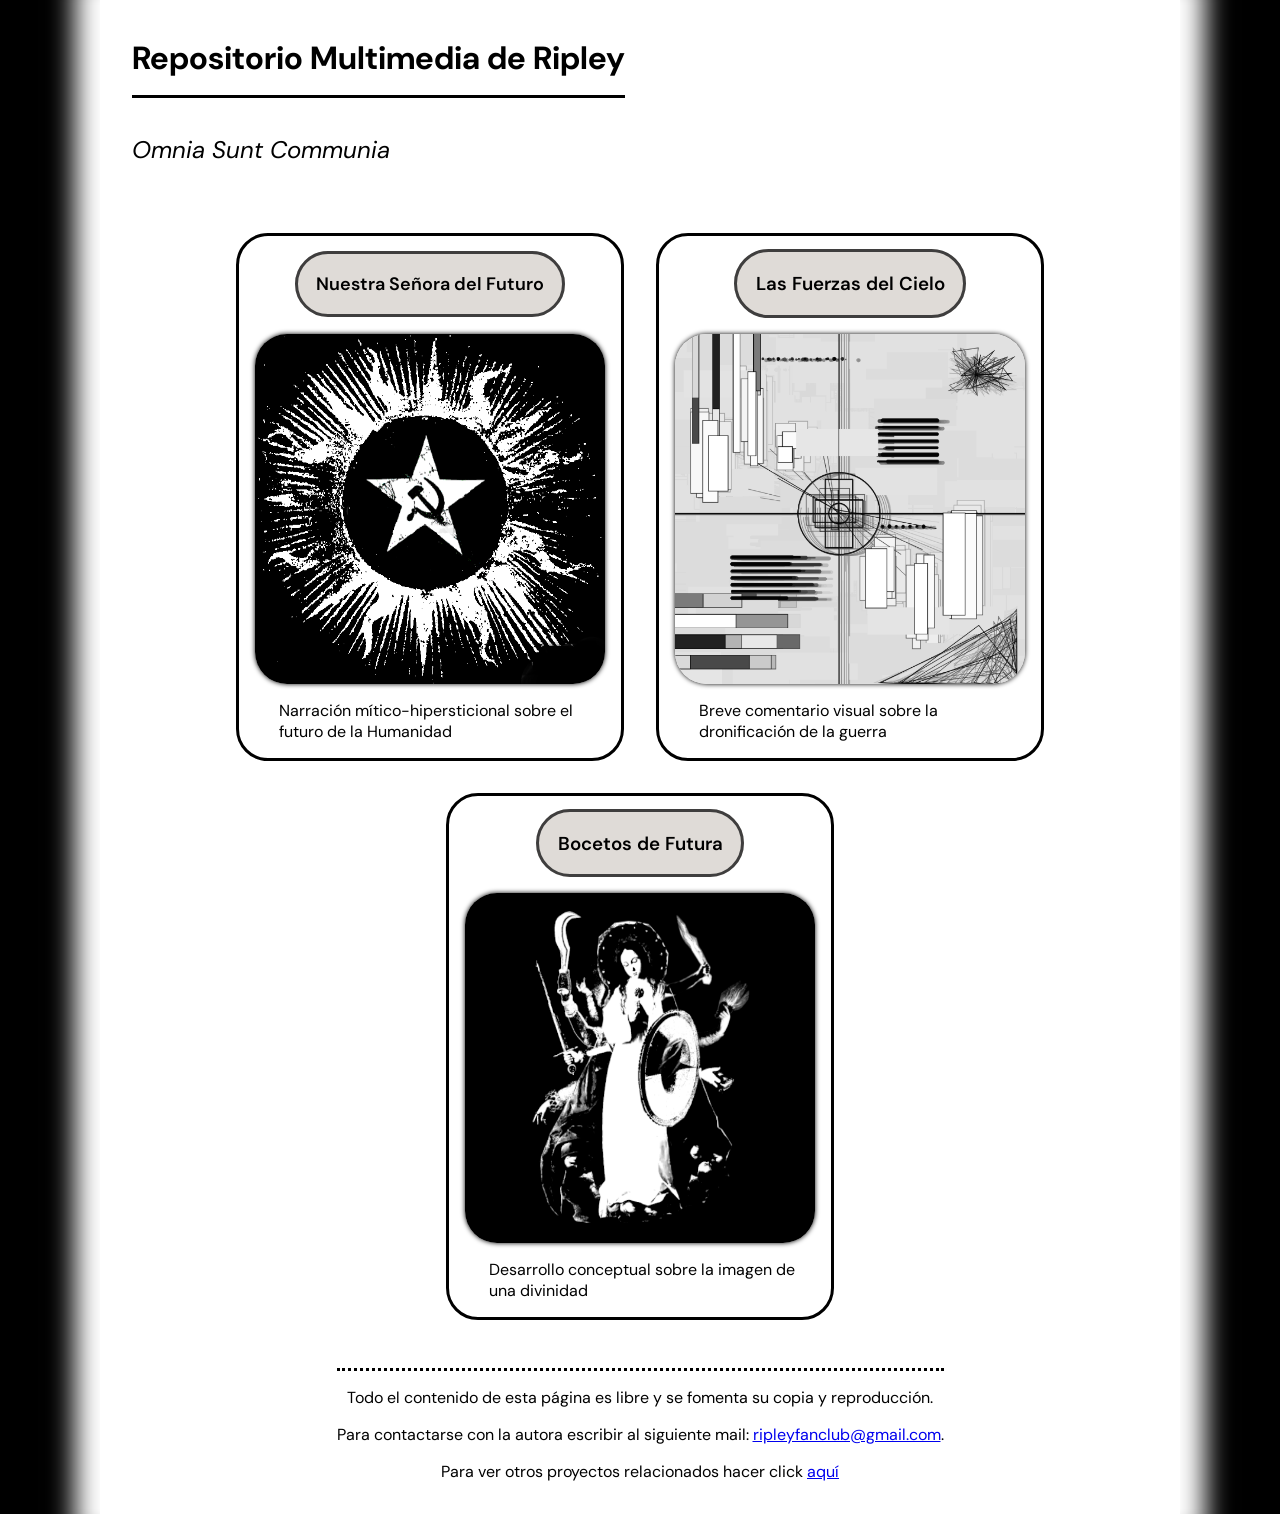
<file: index.html>
<!DOCTYPE html>
<html lang="es">
    <head>
        <meta charset="UTF-8">
        <meta name="viewport" content="width=device-width, initial-scale=1.0">
        <link rel="preconnect" href="https://fonts.googleapis.com">
        <link rel="preconnect" href="https://fonts.gstatic.com" crossorigin>
        <link href="https://fonts.googleapis.com/css2?family=DM+Sans:ital,opsz,wght@0,9..40,100..1000;1,9..40,100..1000&display=swap" rel="stylesheet">
        <title>Repositorio Multimedia de Ripley</title>
        <link rel="stylesheet" href="css/style.css">
        
    </head>

    <body>
        <div class="contenedorPrincipal">
            <header>
                <h1>Repositorio Multimedia de Ripley</h1>
                <h2>Omnia Sunt Communia</h2>
            </header>
            <main>
                <div class="cajaMuestra">
                <section>
                    <h3><a href="futuro.html" id="anastrofe">Nuestra Señora del Futuro</a></h3>
                    <img class="imgIndex" src="img/solar.png" alt="Imagen de Comunismo Solar" width="300px">
                    <p>Narración mítico-hipersticional sobre el futuro de la Humanidad</p>
                </section>
                <section>
                    <h3><a href="vision.html">Las Fuerzas del Cielo</a></h3>
                    <img class="imgIndex" src="img/vision.png" alt="Imagen de mira de drone militar" width="300px">
                    <p>Breve comentario visual sobre la dronificación de la guerra</p>
                </section>
                <section>
                    <h3><a href="futura-bocetos.html">Bocetos de Futura</a></h3>
                    <img class="imgIndex" src="img/nsdf.png" alt="Imagen de Futura" width="300px">
                    <p>Desarrollo conceptual sobre la imagen de una divinidad</p>
                </section>
            </div>
            </main>
            <footer>
                <p>Todo el contenido de esta página es libre y se fomenta su copia y reproducción.</p>
                <p>Para contactarse con la autora escribir al siguiente mail: <a href="mailto:ripleyfanclub@gmail.com">ripleyfanclub@gmail.com</a>.</p>
                <p>Para ver otros proyectos relacionados hacer click <a href="https://linktr.ee/ripley_y">aquí</a></p>           
            </footer>
        </div>
    </body>
</html>
</file>
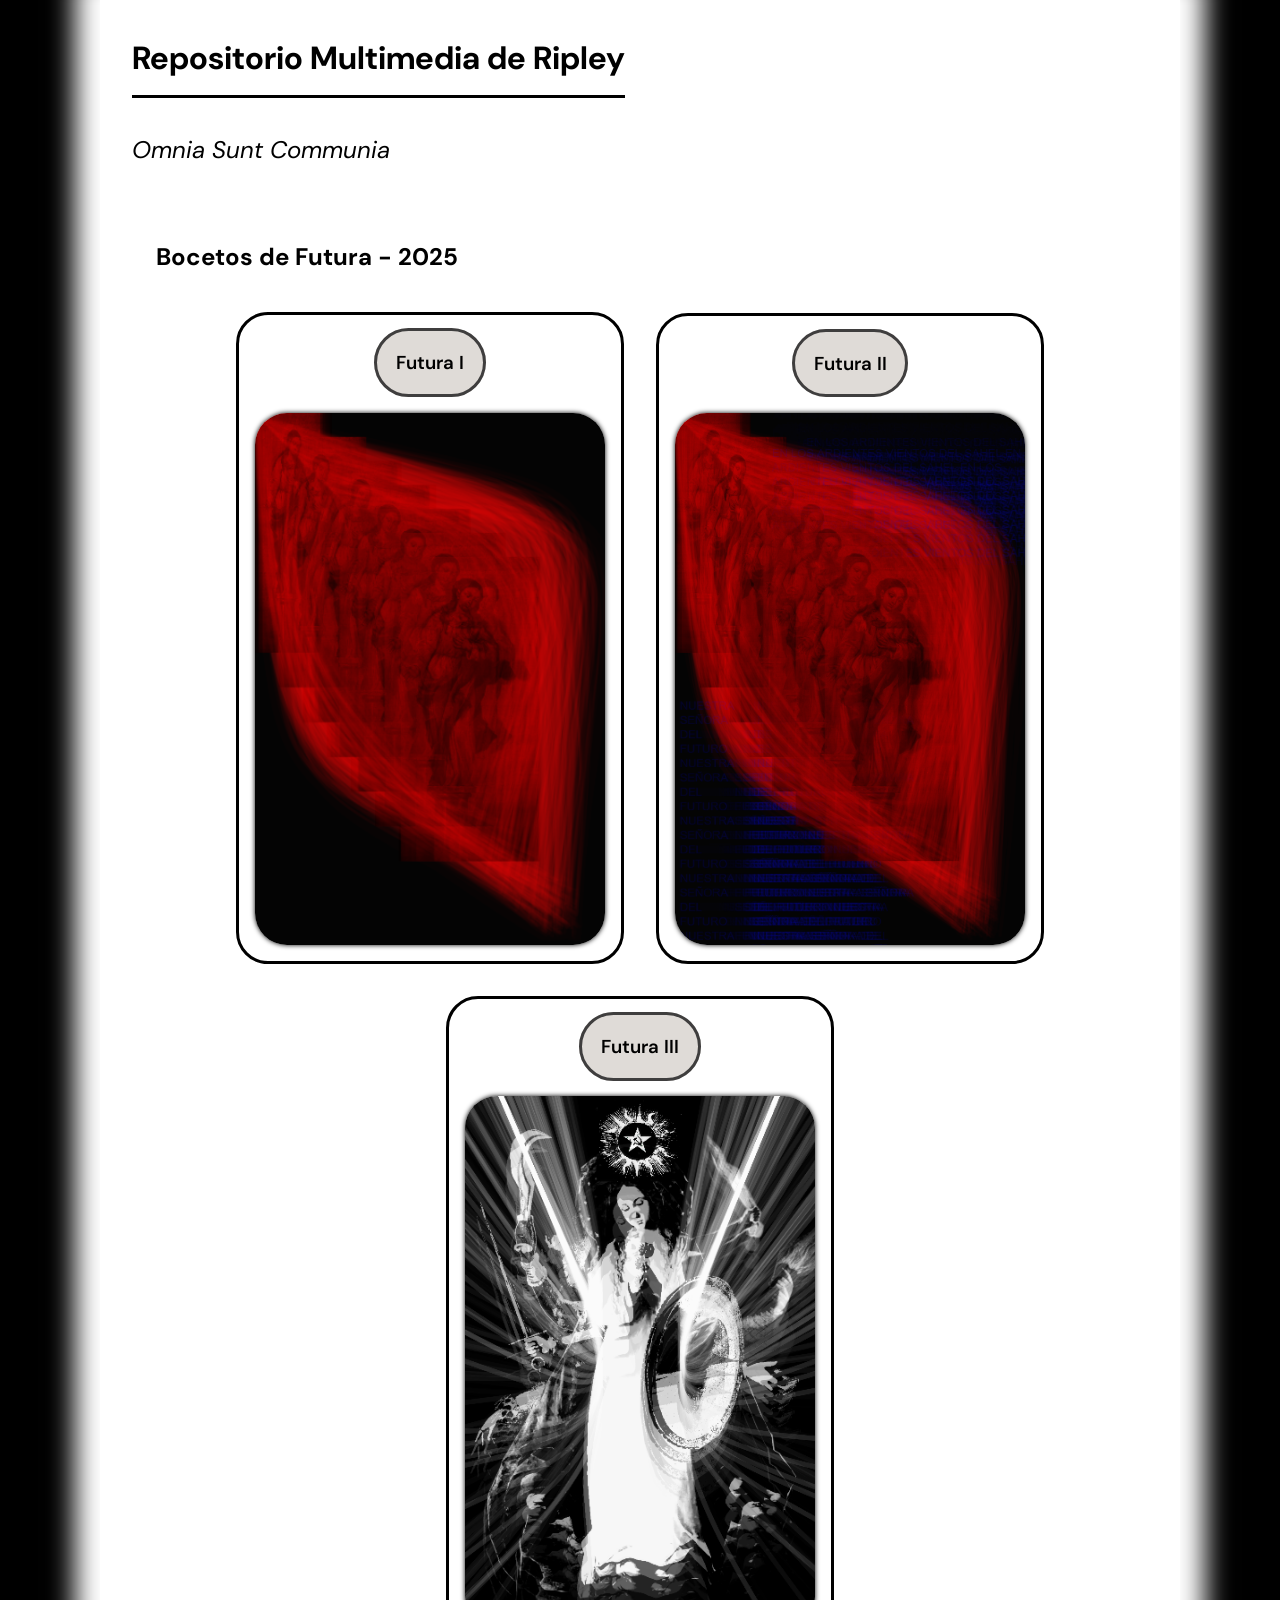
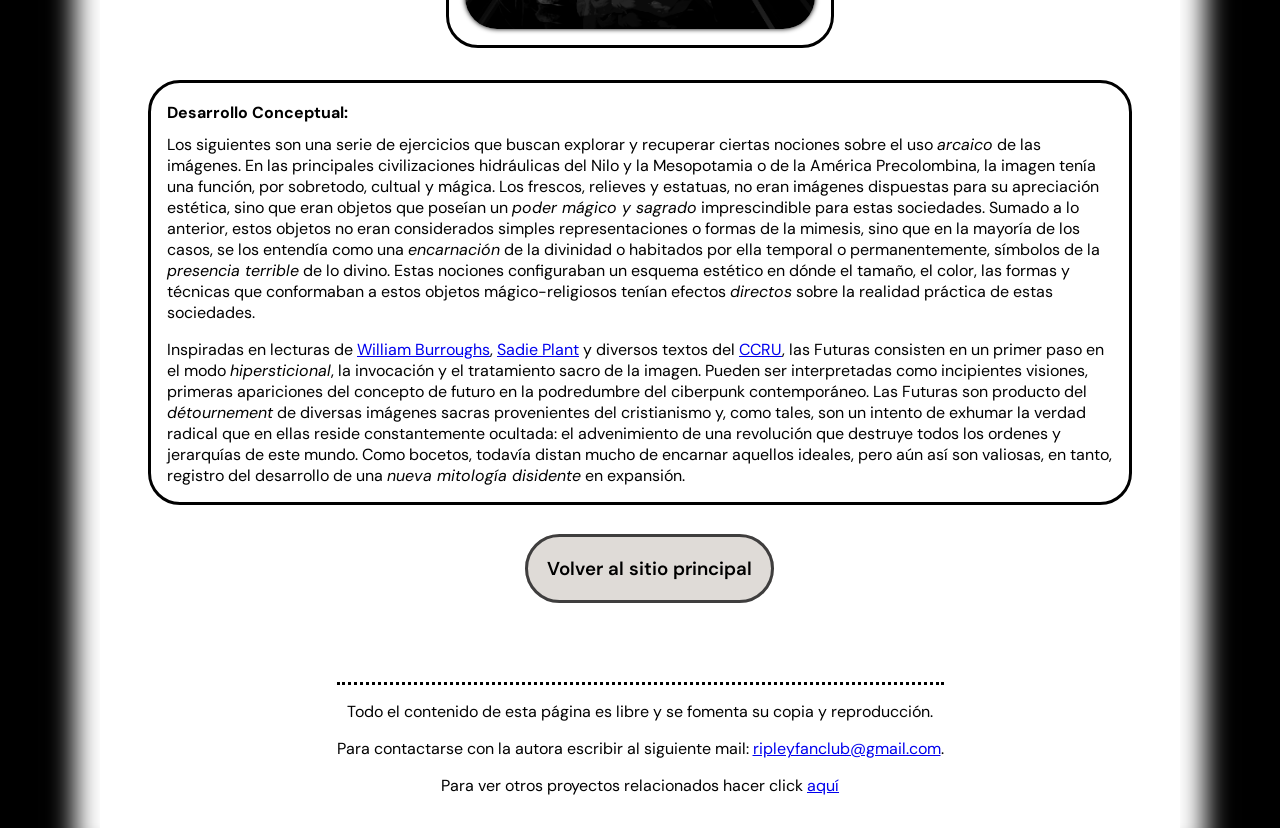
<file: futura-bocetos.html>
<!DOCTYPE html>
<html lang="es">
    <head>
        <meta charset="UTF-8">
        <meta name="viewport" content="width=device-width, initial-scale=1.0">
        <link rel="preconnect" href="https://fonts.googleapis.com">
        <link rel="preconnect" href="https://fonts.gstatic.com" crossorigin>
        <link href="https://fonts.googleapis.com/css2?family=DM+Sans:ital,opsz,wght@0,9..40,100..1000;1,9..40,100..1000&display=swap" rel="stylesheet">
              
       
        <title>Bocetos de Futura</title>
        <link rel="stylesheet" href="css/style.css">
    </head>

    <body>
        <div class="contenedorPrincipal">
            <header>
                <h1>Repositorio Multimedia de Ripley</h1>
                <h2>Omnia Sunt Communia</h2>
            </header>
            <main>
                <article>
                    <h3 class="titulosObras">Bocetos de Futura - 2025</h3>
                </article>
                
                <article class="cajaMuestra">
                    <section>
                        <h3><a href="futura (1).html">Futura I</a></h3>
                        <img class="futuraCaja" src="img/futura1.png" alt="Imagen de Futura I">
                    </section>
                    <section>
                        <h3><a href="futura (2).html">Futura II</a></h3>
                        <img class="futuraCaja" src="img/futura2.png" alt="Imagen de Futura II">
                    </section>
                    <section>
                        <h3><a href="futura (3).html">Futura III</a></h3>
                        <img class="futuraCaja" src="img/futura3.png" alt="Imagen de Futura III">
                    </section>
                </article>
                <div id="futuraBocetos">
                <section>
                    <h4>Desarrollo Conceptual:</h4>
                    <p>Los siguientes son una serie de ejercicios que buscan explorar y recuperar ciertas nociones sobre el uso <em>arcaico</em> de las imágenes. En las principales civilizaciones hidráulicas del Nilo y la Mesopotamia o de la América Precolombina, la imagen tenía una función, por sobretodo, cultual y mágica. Los frescos, relieves y estatuas, no eran imágenes dispuestas para su apreciación estética, sino que eran objetos que poseían un <em>poder mágico y sagrado</em> imprescindible para estas sociedades. Sumado a lo anterior, estos objetos no eran considerados simples representaciones o formas de la mimesis, sino que en la mayoría de los casos, se los entendía como una <em>encarnación</em> de la divinidad o habitados por ella temporal o permanentemente, símbolos de la <em>presencia terrible</em> de lo divino. Estas nociones configuraban un esquema estético en dónde el tamaño, el color, las formas y técnicas que conformaban a estos objetos mágico-religiosos tenían efectos <em>directos</em> sobre la realidad práctica de estas sociedades. </p>
                    <p>Inspiradas en lecturas de <a href="https://www.youtube.com/watch?v=v44Dj5hjpow" target="_blank">William Burroughs</a>, <a href="https://www.sadieplant.com/" target="_blank">Sadie Plant</a> y diversos textos del <a href="http://www.ccru.net/index.htm" target="_blank">CCRU</a>, las Futuras consisten en un primer paso en el modo <em>hipersticional</em>, la invocación y el tratamiento sacro de la imagen. Pueden ser interpretadas como incipientes visiones, primeras apariciones del concepto de futuro en la podredumbre del ciberpunk contemporáneo. Las Futuras son producto del <em>détournement</em> de diversas imágenes sacras provenientes del cristianismo y, como tales, son un intento de exhumar la verdad radical que en ellas reside constantemente ocultada: el advenimiento de una revolución que destruye todos los ordenes y jerarquías de este mundo. Como bocetos, todavía distan mucho de encarnar aquellos ideales, pero aún así son valiosas, en tanto, registro del desarrollo de una <em>nueva mitología disidente</em> en expansión.</p>
                </section>
                <section>
                    <h3 class="botonRetorno"><a href="index.html">Volver al sitio principal</a></h3>
                </section>
                </div>
            </main>
            <footer>
                <p>Todo el contenido de esta página es libre y se fomenta su copia y reproducción.</p>
                <p>Para contactarse con la autora escribir al siguiente mail: <a href="mailto:ripleyfanclub@gmail.com">ripleyfanclub@gmail.com</a>.</p>
                <p>Para ver otros proyectos relacionados hacer click <a href="https://linktr.ee/ripley_y">aquí</a></p>           
            </footer>
        </div>
    </body>
</html>
</file>
<file: css/style.css>
html, body {
  margin: 0;
  padding: 0;
  display:flex;
  align-items: flex-start;
  justify-content: center;
  background-color: black;
  overflow-x: hidden; 
  width: 100%;
}

* {
box-sizing: border-box;
font-family: "DM Sans", sans-serif;
}



/*-------------------------CAJAS, BORDES Y MARGENES----------------------*/

.contenedorPrincipal {

max-width: 1080px;
padding: 2em;
padding-top: 1em;
background-color: white;
display: flex;
flex-direction: column;
align-items: center;
box-shadow: 0 0 25px 25px #ffffff;


}

.cajaMuestra section {

max-width: min-content;
padding: 1em;
margin: 1em;
border: 3px solid black;
border-color: black;
border-radius: 2em;
display: flex;
flex-direction: column;
align-items: center;
justify-content: center;

}

.cajaMuestra {

display: flex;
flex-wrap: wrap;
flex-direction: row;
justify-content: center;
align-items: center;

}

.paginaCanvas section, #futuraBocetos section {

padding: 1em;
margin: 1em;
border: 3px solid black;
border-color: black;
border-radius: 2em;
display: flex;
flex-direction: column;
align-items: center;

}

.paginaFutura, .paginaFutura section {

padding: 0;
margin: 1em;
display: flex;
flex-direction: column;
align-items: center;

}

.paginaCanvas section:nth-child(3), .paginaCanvas section:last-child, #futuraBocetos section:last-child {

border: none;

}

main {

margin-top: 2em;
margin-bottom: 2em;

}

header {

align-self: flex-start;
}

footer {
display: flex;
flex-direction: column;
align-items: center;
border-top: dotted #000000;


}


.paginaCanvas section ul  { 

align-self: flex-start;

}



/*-------------------------IMAGENES Y CANVAS----------------------*/

canvas {
  display: block;
  border-radius: 2em;
  box-shadow: 0 0 25px 0px #000000;

}

#canvasDiv {
  display: flex;
  justify-content: center;
}


.cajaMuestra img {

width: 350px;
height: 350px;
border-radius: 2em;
box-shadow: 0 0 5px 0px #000000;


}

img.futuraCaja {

width: 350px;
height: auto;

}

/*-------------------------TEXTO EN GENERAL Y DISPOSICIONES----------------------*/

h2 {

margin-top: 1.5em;

}

h3 {

margin-left: 1em;
margin-bottom: 2em;

}

.paginaCanvas section p:first-of-type, .paginaCanvas section ul,
#futuraBocetos section p:first-of-type

{

margin-top: 0.2em;

}


.cajaMuestra h3 {

margin-left: 0;

}

.paginaCanvas section h4, #futuraBocetos section h4 {

align-self: flex-start;
margin-bottom: 0.5em;
margin-top: 0.2em;


}


p {


margin-top: 1em;
margin-bottom: 0;

}

.cajaMuestra p {


margin-top: 1em;
margin-left: 1.5em;

}

#futura3 {

align-self: flex-start;
align-items: flex-start;
border: 3px solid black;
border-color: black;
border-radius: 2em;
padding: 1em;
margin-top: 0;

}

#futura3 h4 {

margin-top: 0;
margin-bottom: 0;
}

 #futura3 p {

margin-top: 0.5em;

 }

header h2 {

font-style: italic;
font-weight: 400;

}

header h1 {

padding-bottom: 0.5em;
border-bottom: solid #000000;

}

h3.titulosObras {

font-weight: bold;
font-size: x-large;
margin-bottom: 1em;

}

/*----------------------BOTONES--------------------*/


h3 a {

color: #000000;
padding: 1em;
border-radius: 2em;
text-decoration: none;
font-weight: 600;

}

h3 a#anastrofe {

font-size:large;

}

h3 a:link {background-color: rgb(223, 219, 215);
          border: 3px solid rgb(63, 62, 62);}

h3 a:visited {background-color: rgb(223, 219, 215);
          border: 3px solid rgb(63, 62, 62);}

h3 a:hover {background-color: rgb(249, 179, 226);
          border: 3px solid rgb(124, 110, 121);}


/*_______________MEDIA QUERIES_______________________*/

@media (max-width: 480px) {



.contenedorPrincipal {

width: 100vw; /* Asegura que ocupe el ancho de la ventana */

max-width: 100%;
padding: 0 0.5em;
margin: 0;
box-shadow: none;

overflow-x: hidden; /* Corta cualquier cosa que sobresalga */


}

.paginaCanvas, .paginaFutura {
    width: 100%;
    max-width: 100vw; /* Evita que el contenedor sea más ancho que la ventana */
    overflow-x: hidden; /* Corta cualquier excedente visualmente */
    display: flex;
    flex-direction: column;
}

.paginaCanvas section, #futuraBocetos section, .paginaFutura section#futura3 {


width: 100%;
margin-left: 0;
margin-right: 0;
border-left: none;
border-right: none;
border-radius: 0;


}

.paginaCanvas section:first-of-type {

margin-top: 0;

}



canvas {

max-width: 280px;


}

section#vision canvas {

max-width: 256px !important;
max-height: 256px !important;

}

section#futura3canvas canvas, section#nuestraCanvas canvas {

max-height: 515px;

}



img {

max-width: 280px;
max-height: 280px;

}

img.futuraCaja  {

max-height: 512px;

}

header {

margin-right: 1em;
margin-left: 1em;

}

footer {

margin-right: 1em;
margin-left: 1em;
margin-bottom: 2em;

}


.paginaFutura section h3 a, .paginaFutura section h3, .botonRetorno {

font-size: small;
margin-left: 0;

}


h1, h2, h3, p, a, ul, li {
    word-wrap: break-word;
    overflow-wrap: break-word;
    hyphens: auto;
  }


.titulosObras {

margin: 0 1em;


}

}
</file>
